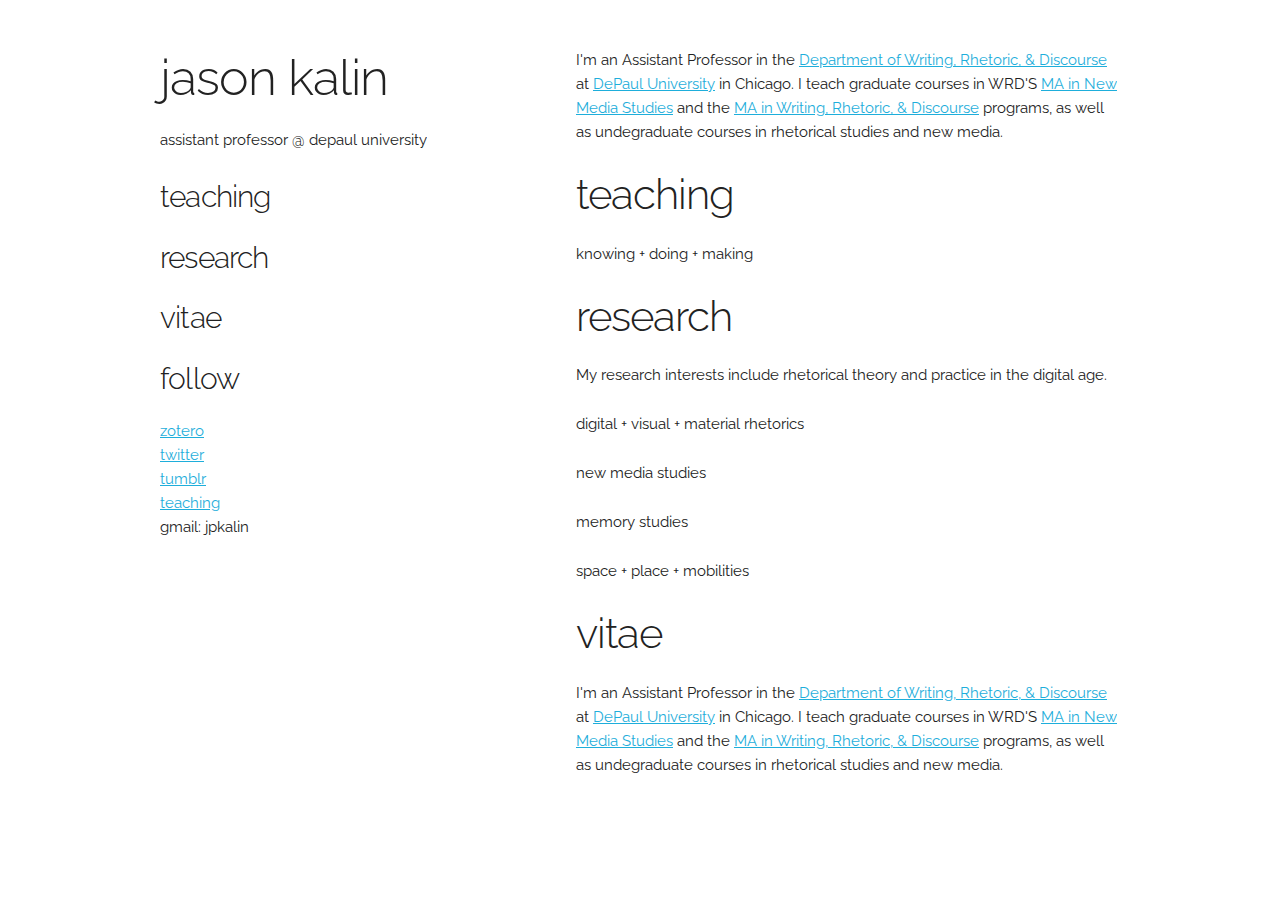
<file: index.html>
<!DOCTYPE html>
<html lang="en">
<head>

  <!-- Basic Page Needs
  –––––––––––––––––––––––––––––––––––––––––––––––––– -->
  <meta charset="utf-8">
  <title>jason kalin</title>
  <meta name="description" content="">
  <meta name="author" content="">

  <!-- Mobile Specific Metas
  –––––––––––––––––––––––––––––––––––––––––––––––––– -->
  <meta name="viewport" content="width=device-width, initial-scale=1">

  <!-- FONT
  –––––––––––––––––––––––––––––––––––––––––––––––––– -->
  <link href="//fonts.googleapis.com/css?family=Raleway:400,300,600" rel="stylesheet" type="text/css">

  <!-- CSS
  –––––––––––––––––––––––––––––––––––––––––––––––––– -->
  <link rel="stylesheet" href="css/normalize.css">
  <link rel="stylesheet" href="css/skeleton.css">

  <!-- Favicon
  –––––––––––––––––––––––––––––––––––––––––––––––––– -->
  <link rel="icon" type="image/png" href="images/favicon.png">

</head>
<body>

  <!-- Primary Page Layout
  –––––––––––––––––––––––––––––––––––––––––––––––––– -->
  <div class="container">
    <div class="row">
      <div class="five columns" style="margin-top: 5%">
        <div class="navbar">
          <h1>jason kalin</h1>
            <p>assistant professor @ depaul university</p>
            <h4>teaching</h4>
            <h4>research</h4>
            <h4>vitae</h4>
            <h4>follow</h4>
                <a href="https://www.zotero.org/jkalin" target="_blank">zotero</a>
                <br>
                <a href="https://twitter.com/jkalin" target="_blank">twitter</a>
                <br>
                <a href="http://jkalin.tumblr.com/" target="_blank">tumblr</a>
                <br>
                <a href="http://jkalin.github.io/teaching.html">teaching</a>
                <p>gmail: jpkalin</p>
          </div>
      </div>
      <div class="seven columns" style="margin-top: 5%">
        <p>I'm an Assistant Professor in the <a href="http://las.depaul.edu/departments/writing-rhetoric-and-discourse/Pages/default.aspx">Department of Writing, Rhetoric, & Discourse</a> at <a href="http://www.depaul.edu/Pages/default.aspx">DePaul University</a> in Chicago. I teach graduate courses in WRD'S <a href="http://las.depaul.edu/departments/new-media-studies/Pages/default.aspx">MA in New Media Studies</a> and the <a href="http://las.depaul.edu/departments/writing-rhetoric-and-discourse/graduate/writing-rhetoric-and-discourse-ma/Pages/default.aspx">MA in Writing, Rhetoric, & Discourse</a> programs, as well as undegraduate courses in rhetorical studies and new media.</p>
          <h2>teaching</h2>
            <p>knowing + doing + making</p>
          <h2>research</h2>
            <p>My research interests include rhetorical theory and practice in the digital age.</p>
            <p>digital + visual + material rhetorics</p>
            <p>new media studies</p>
            <p>memory studies</p>
            <p>space + place + mobilities</p>
          <h2>vitae</h2>
            <p>I'm an Assistant Professor in the <a href="http://las.depaul.edu/departments/writing-rhetoric-and-discourse/Pages/default.aspx">Department of Writing, Rhetoric, & Discourse</a> at <a href="http://www.depaul.edu/Pages/default.aspx">DePaul University</a> in Chicago. I teach graduate courses in WRD'S <a href="http://las.depaul.edu/departments/new-media-studies/Pages/default.aspx">MA in New Media Studies</a> and the <a href="http://las.depaul.edu/departments/writing-rhetoric-and-discourse/graduate/writing-rhetoric-and-discourse-ma/Pages/default.aspx">MA in Writing, Rhetoric, & Discourse</a> programs, as well as undegraduate courses in rhetorical studies and new media.</p>
      </div>
    </div>
  </div>

<!-- End Document
  –––––––––––––––––––––––––––––––––––––––––––––––––– -->
</body>
</html>
</file>
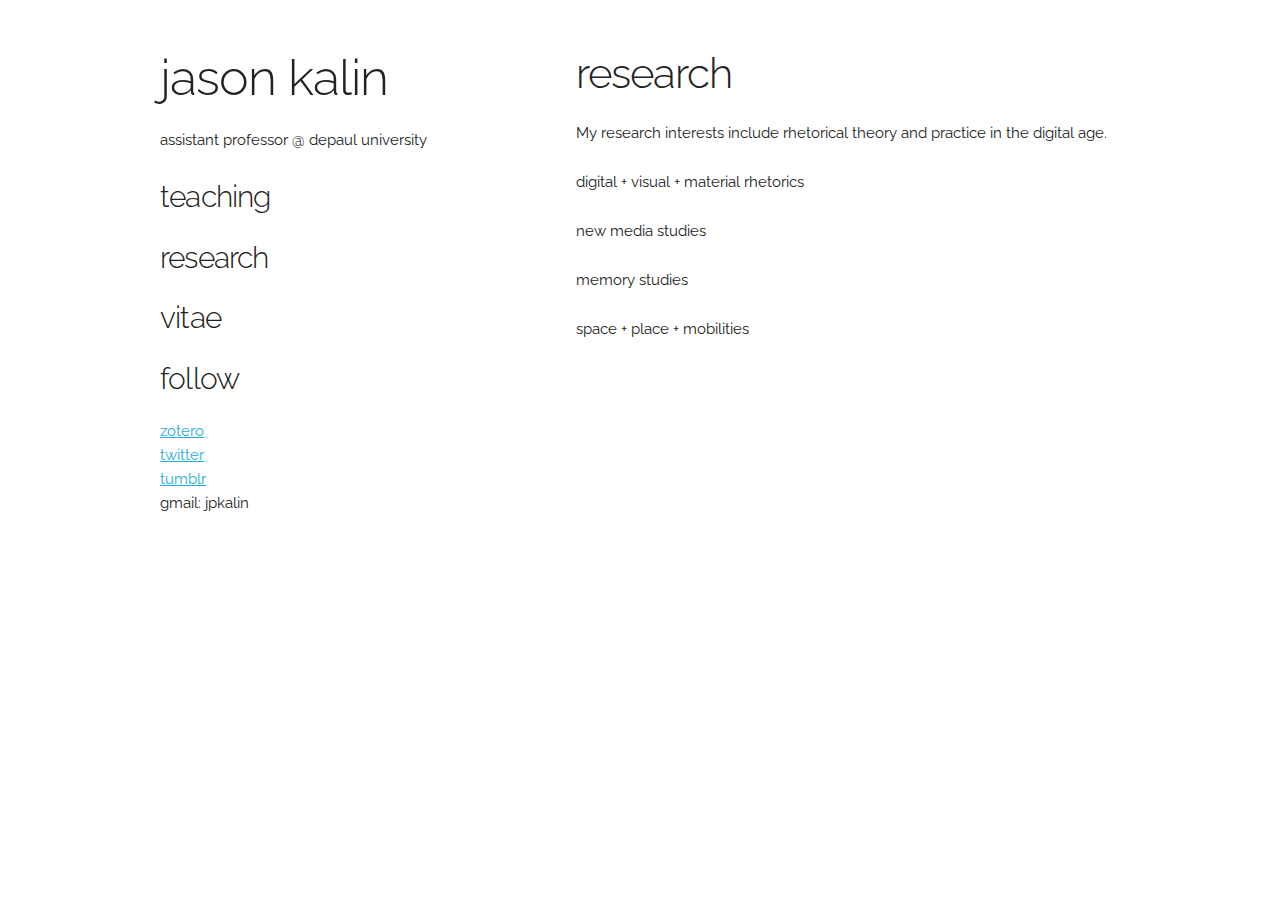
<file: research.html>
<!DOCTYPE html>
<html lang="en">
<head>

  <!-- Basic Page Needs
  –––––––––––––––––––––––––––––––––––––––––––––––––– -->
  <meta charset="utf-8">
  <title>jason kalin + research</title>
  <meta name="description" content="">
  <meta name="author" content="">

  <!-- Mobile Specific Metas
  –––––––––––––––––––––––––––––––––––––––––––––––––– -->
  <meta name="viewport" content="width=device-width, initial-scale=1">

  <!-- FONT
  –––––––––––––––––––––––––––––––––––––––––––––––––– -->
  <link href="//fonts.googleapis.com/css?family=Raleway:400,300,600" rel="stylesheet" type="text/css">

  <!-- CSS
  –––––––––––––––––––––––––––––––––––––––––––––––––– -->
  <link rel="stylesheet" href="css/normalize.css">
  <link rel="stylesheet" href="css/skeleton.css">

  <!-- Favicon
  –––––––––––––––––––––––––––––––––––––––––––––––––– -->
  <link rel="icon" type="image/png" href="images/favicon.png">

</head>
<body>

  <!-- Primary Page Layout
  –––––––––––––––––––––––––––––––––––––––––––––––––– -->
  <div class="container">
    <div class="row">
      <div class="five columns" style="margin-top: 5%">
        <h1>jason kalin</h1>
            <p>assistant professor @ depaul university</p>
        <h4>teaching</h4>
        <h4>research</h4>
        <h4>vitae</h4>
        <h4>follow</h4>
          <a href="https://www.zotero.org/jkalin" target="_blank">zotero</a>
          <br>
          <a href="https://twitter.com/jkalin" target="_blank">twitter</a>
          <br>
          <a href="http://jkalin.tumblr.com/" target="_blank">tumblr</a>
          <p>gmail: jpkalin</p>
      </div>
      <div class="seven columns" style="margin-top: 5%">
          <h2>research</h2>
            <p>My research interests include rhetorical theory and practice in the digital age.</p>
            <p>digital + visual + material rhetorics</p>
            <p>new media studies</p>
            <p>memory studies</p>
            <p>space + place + mobilities</p>
      </div>
    </div>
  </div>

<!-- End Document
  –––––––––––––––––––––––––––––––––––––––––––––––––– -->
</body>
</html>
</file>
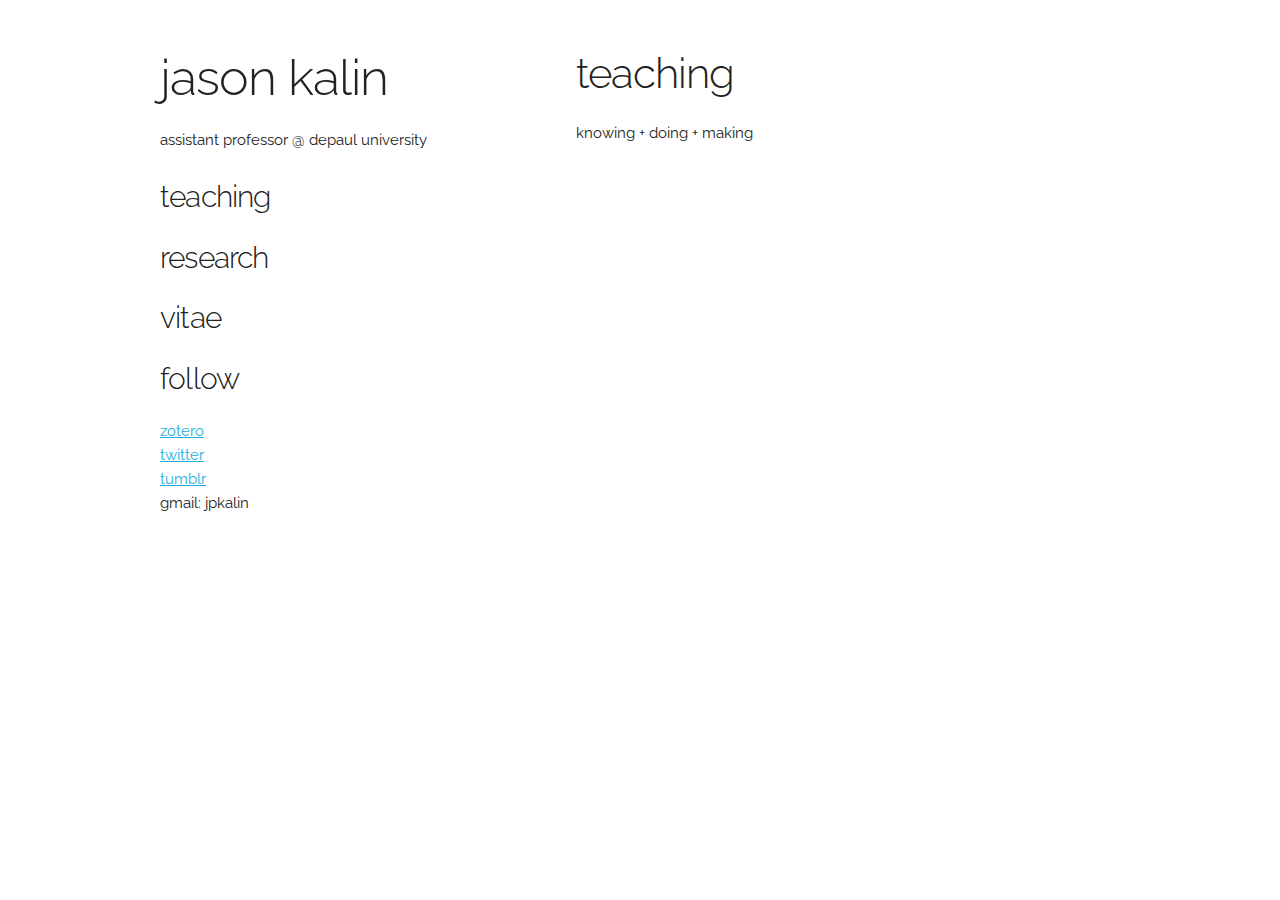
<file: teaching.html>
<!DOCTYPE html>
<html lang="en">
<head>

  <!-- Basic Page Needs
  –––––––––––––––––––––––––––––––––––––––––––––––––– -->
  <meta charset="utf-8">
  <title>jason kalin + teaching</title>
  <meta name="description" content="">
  <meta name="author" content="">

  <!-- Mobile Specific Metas
  –––––––––––––––––––––––––––––––––––––––––––––––––– -->
  <meta name="viewport" content="width=device-width, initial-scale=1">

  <!-- FONT
  –––––––––––––––––––––––––––––––––––––––––––––––––– -->
  <link href="//fonts.googleapis.com/css?family=Raleway:400,300,600" rel="stylesheet" type="text/css">

  <!-- CSS
  –––––––––––––––––––––––––––––––––––––––––––––––––– -->
  <link rel="stylesheet" href="css/normalize.css">
  <link rel="stylesheet" href="css/skeleton.css">

  <!-- Favicon
  –––––––––––––––––––––––––––––––––––––––––––––––––– -->
  <link rel="icon" type="image/png" href="images/favicon.png">

</head>
<body>

  <!-- Primary Page Layout
  –––––––––––––––––––––––––––––––––––––––––––––––––– -->
  <div class="container">
    <div class="row">
      <div class="five columns" style="margin-top: 5%">
        <h1>jason kalin</h1>
            <p>assistant professor @ depaul university</p>
        <h4>teaching</h4>
        <h4>research</h4>
        <h4>vitae</h4>
        <h4>follow</h4>
          <a href="https://www.zotero.org/jkalin" target="_blank">zotero</a>
          <br>
          <a href="https://twitter.com/jkalin" target="_blank">twitter</a>
          <br>
          <a href="http://jkalin.tumblr.com/" target="_blank">tumblr</a>
          <p>gmail: jpkalin</p>
      </div>
      <div class="seven columns" style="margin-top: 5%">
          <h2>teaching</h2>
            <p>knowing + doing + making</p>
      </div>
    </div>
  </div>

<!-- End Document
  –––––––––––––––––––––––––––––––––––––––––––––––––– -->
</body>
</html>
</file>
<file: css/skeleton.css>
/*
* Skeleton V2.0.4
* Copyright 2014, Dave Gamache
* www.getskeleton.com
* Free to use under the MIT license.
* http://www.opensource.org/licenses/mit-license.php
* 12/29/2014
*/


/* Table of contents
––––––––––––––––––––––––––––––––––––––––––––––––––
- Grid
- Base Styles
- Typography
- Links
- Buttons
- Forms
- Lists
- Code
- Tables
- Spacing
- Utilities
- Clearing
- Media Queries
*/


/* Grid
–––––––––––––––––––––––––––––––––––––––––––––––––– */
.container {
  position: relative;
  width: 100%;
  max-width: 960px;
  margin: 0 auto;
  padding: 0 20px;
  box-sizing: border-box; }
.column,
.columns {
  width: 100%;
  float: left;
  box-sizing: border-box; }

/* For devices larger than 400px */
@media (min-width: 400px) {
  .container {
    width: 85%;
    padding: 0; }
}

/* For devices larger than 550px */
@media (min-width: 550px) {
  .container {
    width: 80%; }
  .column,
  .columns {
    margin-left: 4%; }
  .column:first-child,
  .columns:first-child {
    margin-left: 0; }

  .one.column,
  .one.columns                    { width: 4.66666666667%; }
  .two.columns                    { width: 13.3333333333%; }
  .three.columns                  { width: 22%;            }
  .four.columns                   { width: 30.6666666667%; }
  .five.columns                   { width: 39.3333333333%; }
  .six.columns                    { width: 48%;            }
  .seven.columns                  { width: 56.6666666667%; }
  .eight.columns                  { width: 65.3333333333%; }
  .nine.columns                   { width: 74.0%;          }
  .ten.columns                    { width: 82.6666666667%; }
  .eleven.columns                 { width: 91.3333333333%; }
  .twelve.columns                 { width: 100%; margin-left: 0; }

  .one-third.column               { width: 30.6666666667%; }
  .two-thirds.column              { width: 65.3333333333%; }

  .one-half.column                { width: 48%; }

  /* Offsets */
  .offset-by-one.column,
  .offset-by-one.columns          { margin-left: 8.66666666667%; }
  .offset-by-two.column,
  .offset-by-two.columns          { margin-left: 17.3333333333%; }
  .offset-by-three.column,
  .offset-by-three.columns        { margin-left: 26%;            }
  .offset-by-four.column,
  .offset-by-four.columns         { margin-left: 34.6666666667%; }
  .offset-by-five.column,
  .offset-by-five.columns         { margin-left: 43.3333333333%; }
  .offset-by-six.column,
  .offset-by-six.columns          { margin-left: 52%;            }
  .offset-by-seven.column,
  .offset-by-seven.columns        { margin-left: 60.6666666667%; }
  .offset-by-eight.column,
  .offset-by-eight.columns        { margin-left: 69.3333333333%; }
  .offset-by-nine.column,
  .offset-by-nine.columns         { margin-left: 78.0%;          }
  .offset-by-ten.column,
  .offset-by-ten.columns          { margin-left: 86.6666666667%; }
  .offset-by-eleven.column,
  .offset-by-eleven.columns       { margin-left: 95.3333333333%; }

  .offset-by-one-third.column,
  .offset-by-one-third.columns    { margin-left: 34.6666666667%; }
  .offset-by-two-thirds.column,
  .offset-by-two-thirds.columns   { margin-left: 69.3333333333%; }

  .offset-by-one-half.column,
  .offset-by-one-half.columns     { margin-left: 52%; }

}


/* Base Styles
–––––––––––––––––––––––––––––––––––––––––––––––––– */
/* NOTE
html is set to 62.5% so that all the REM measurements throughout Skeleton
are based on 10px sizing. So basically 1.5rem = 15px :) */
html {
  font-size: 62.5%; }
body {
  font-size: 1.5em; /* currently ems cause chrome bug misinterpreting rems on body element */
  line-height: 1.6;
  font-weight: 400;
  font-family: "Raleway", "HelveticaNeue", "Helvetica Neue", Helvetica, Arial, sans-serif;
  color: #222; }


/* Typography
–––––––––––––––––––––––––––––––––––––––––––––––––– */
h1, h2, h3, h4, h5, h6 {
  margin-top: 0;
  margin-bottom: 2rem;
  font-weight: 300; }
h1 { font-size: 4.0rem; line-height: 1.2;  letter-spacing: -.1rem;}
h2 { font-size: 3.6rem; line-height: 1.25; letter-spacing: -.1rem; }
h3 { font-size: 3.0rem; line-height: 1.3;  letter-spacing: -.1rem; }
h4 { font-size: 2.4rem; line-height: 1.35; letter-spacing: -.08rem; }
h5 { font-size: 1.8rem; line-height: 1.5;  letter-spacing: -.05rem; }
h6 { font-size: 1.5rem; line-height: 1.6;  letter-spacing: 0; }

/* Larger than phablet */
@media (min-width: 550px) {
  h1 { font-size: 5.0rem; }
  h2 { font-size: 4.2rem; }
  h3 { font-size: 3.6rem; }
  h4 { font-size: 3.0rem; }
  h5 { font-size: 2.4rem; }
  h6 { font-size: 1.5rem; }
}

p {
  margin-top: 0; }


/* Links
–––––––––––––––––––––––––––––––––––––––––––––––––– */
a {
  color: #1EAEDB; }
a:hover {
  color: #0FA0CE; }


/* Buttons
–––––––––––––––––––––––––––––––––––––––––––––––––– */
.button,
button,
input[type="submit"],
input[type="reset"],
input[type="button"] {
  display: inline-block;
  height: 38px;
  padding: 0 30px;
  color: #555;
  text-align: center;
  font-size: 11px;
  font-weight: 600;
  line-height: 38px;
  letter-spacing: .1rem;
  text-transform: uppercase;
  text-decoration: none;
  white-space: nowrap;
  background-color: transparent;
  border-radius: 4px;
  border: 1px solid #bbb;
  cursor: pointer;
  box-sizing: border-box; }
.button:hover,
button:hover,
input[type="submit"]:hover,
input[type="reset"]:hover,
input[type="button"]:hover,
.button:focus,
button:focus,
input[type="submit"]:focus,
input[type="reset"]:focus,
input[type="button"]:focus {
  color: #333;
  border-color: #888;
  outline: 0; }
.button.button-primary,
button.button-primary,
input[type="submit"].button-primary,
input[type="reset"].button-primary,
input[type="button"].button-primary {
  color: #FFF;
  background-color: #33C3F0;
  border-color: #33C3F0; }
.button.button-primary:hover,
button.button-primary:hover,
input[type="submit"].button-primary:hover,
input[type="reset"].button-primary:hover,
input[type="button"].button-primary:hover,
.button.button-primary:focus,
button.button-primary:focus,
input[type="submit"].button-primary:focus,
input[type="reset"].button-primary:focus,
input[type="button"].button-primary:focus {
  color: #FFF;
  background-color: #1EAEDB;
  border-color: #1EAEDB; }


/* Forms
–––––––––––––––––––––––––––––––––––––––––––––––––– */
input[type="email"],
input[type="number"],
input[type="search"],
input[type="text"],
input[type="tel"],
input[type="url"],
input[type="password"],
textarea,
select {
  height: 38px;
  padding: 6px 10px; /* The 6px vertically centers text on FF, ignored by Webkit */
  background-color: #fff;
  border: 1px solid #D1D1D1;
  border-radius: 4px;
  box-shadow: none;
  box-sizing: border-box; }
/* Removes awkward default styles on some inputs for iOS */
input[type="email"],
input[type="number"],
input[type="search"],
input[type="text"],
input[type="tel"],
input[type="url"],
input[type="password"],
textarea {
  -webkit-appearance: none;
     -moz-appearance: none;
          appearance: none; }
textarea {
  min-height: 65px;
  padding-top: 6px;
  padding-bottom: 6px; }
input[type="email"]:focus,
input[type="number"]:focus,
input[type="search"]:focus,
input[type="text"]:focus,
input[type="tel"]:focus,
input[type="url"]:focus,
input[type="password"]:focus,
textarea:focus,
select:focus {
  border: 1px solid #33C3F0;
  outline: 0; }
label,
legend {
  display: block;
  margin-bottom: .5rem;
  font-weight: 600; }
fieldset {
  padding: 0;
  border-width: 0; }
input[type="checkbox"],
input[type="radio"] {
  display: inline; }
label > .label-body {
  display: inline-block;
  margin-left: .5rem;
  font-weight: normal; }


/* Lists
–––––––––––––––––––––––––––––––––––––––––––––––––– */
ul {
  list-style: circle inside; }
ol {
  list-style: decimal inside; }
ol, ul {
  padding-left: 0;
  margin-top: 0; }
ul ul,
ul ol,
ol ol,
ol ul {
  margin: 1.5rem 0 1.5rem 3rem;
  font-size: 90%; }
li {
  margin-bottom: 1rem; }


/* Code
–––––––––––––––––––––––––––––––––––––––––––––––––– */
code {
  padding: .2rem .5rem;
  margin: 0 .2rem;
  font-size: 90%;
  white-space: nowrap;
  background: #F1F1F1;
  border: 1px solid #E1E1E1;
  border-radius: 4px; }
pre > code {
  display: block;
  padding: 1rem 1.5rem;
  white-space: pre; }


/* Tables
–––––––––––––––––––––––––––––––––––––––––––––––––– */
th,
td {
  padding: 12px 15px;
  text-align: left;
  border-bottom: 1px solid #E1E1E1; }
th:first-child,
td:first-child {
  padding-left: 0; }
th:last-child,
td:last-child {
  padding-right: 0; }


/* Spacing
–––––––––––––––––––––––––––––––––––––––––––––––––– */
button,
.button {
  margin-bottom: 1rem; }
input,
textarea,
select,
fieldset {
  margin-bottom: 1.5rem; }
pre,
blockquote,
dl,
figure,
table,
p,
ul,
ol,
form {
  margin-bottom: 2.5rem; }


/* Utilities
–––––––––––––––––––––––––––––––––––––––––––––––––– */
.u-full-width {
  width: 100%;
  box-sizing: border-box; }
.u-max-full-width {
  max-width: 100%;
  box-sizing: border-box; }
.u-pull-right {
  float: right; }
.u-pull-left {
  float: left; }


/* Misc
–––––––––––––––––––––––––––––––––––––––––––––––––– */
hr {
  margin-top: 3rem;
  margin-bottom: 3.5rem;
  border-width: 0;
  border-top: 1px solid #E1E1E1; }


/* Clearing
–––––––––––––––––––––––––––––––––––––––––––––––––– */

/* Self Clearing Goodness */
.container:after,
.row:after,
.u-cf {
  content: "";
  display: table;
  clear: both; }


/* Media Queries
–––––––––––––––––––––––––––––––––––––––––––––––––– */
/*
Note: The best way to structure the use of media queries is to create the queries
near the relevant code. For example, if you wanted to change the styles for buttons
on small devices, paste the mobile query code up in the buttons section and style it
there.
*/


/* Larger than mobile */
@media (min-width: 400px) {}

/* Larger than phablet (also point when grid becomes active) */
@media (min-width: 550px) {}

/* Larger than tablet */
@media (min-width: 750px) {}

/* Larger than desktop */
@media (min-width: 1000px) {}

/* Larger than Desktop HD */
@media (min-width: 1200px) {}



/* Navbar 
--------------------------------------------------*/
navbar {
    position:absolute;
}
</file>
